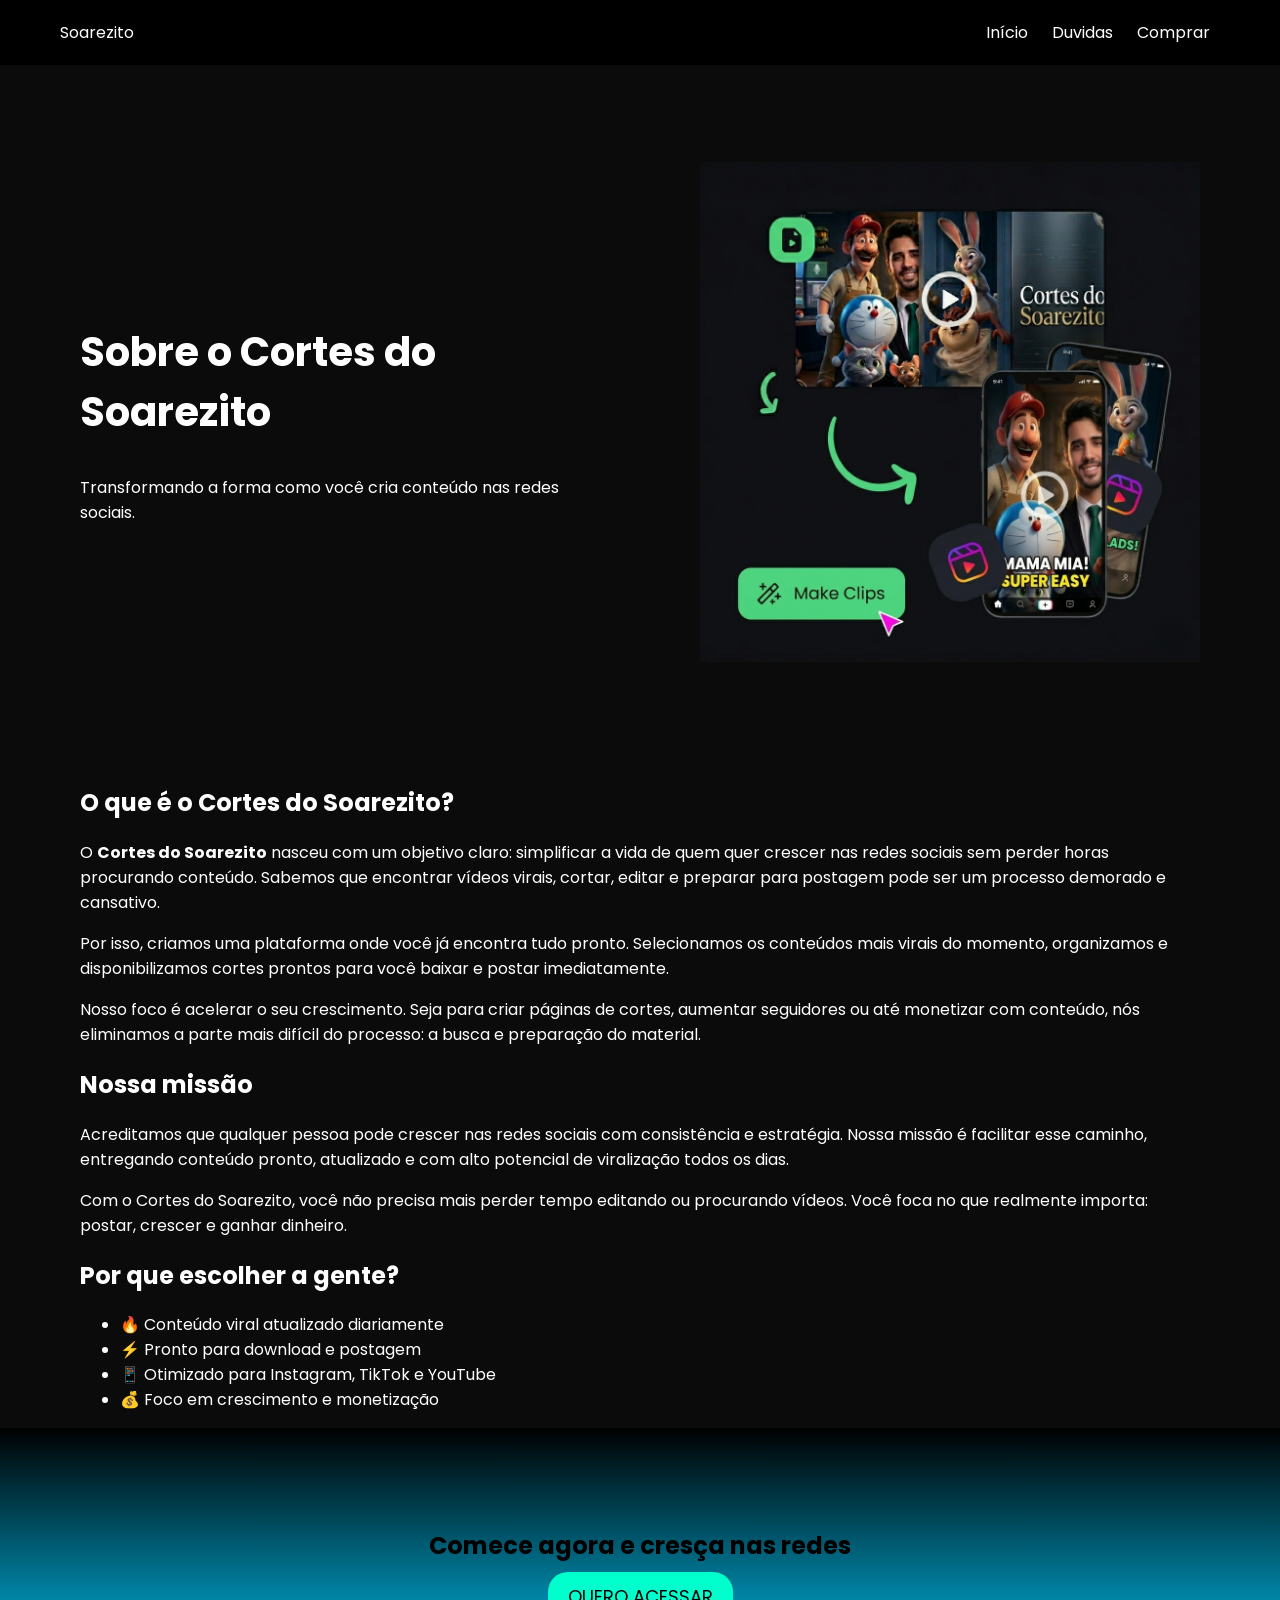
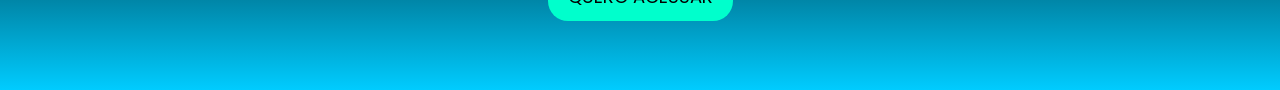
<file: sobre.html>
<!DOCTYPE html>
<html lang="pt-BR">
<head>
  <meta charset="UTF-8">
  <title>Sobre Soarezito</title>
  <meta name="viewport" content="width=device-width, initial-scale=1.0">

  <link rel="stylesheet" href="style.css">
  <link href="https://fonts.googleapis.com/css2?family=Poppins:wght@300;500;700&display=swap" rel="stylesheet">
</head>

<body>

<!-- 🔝 NAVBAR -->
<header class="navbar">
  <div class="logo">Soarezito</div>

 <nav>
  <a href="index.html">Início</a>
  <a href="index.html#faq">Duvidas</a>
  <a href="index.html#hero">Comprar</a>
</nav>

  
</header>

<!-- 🔥 HERO SOBRE -->
<section class="hero" style="min-height: 60vh;">
  <div class="hero-left">
    <h1>Sobre o Cortes do Soarezito</h1>
    <p>
      Transformando a forma como você cria conteúdo nas redes sociais.
    </p>
  </div>

  <div class="hero-right">
    <img src="img/imagemtopo.png" alt="">
  </div>
</section>

<!-- 🧠 SOBRE TEXTO -->
<section class="about">
  <div class="container">

    <h2>O que é o Cortes do Soarezito?</h2>

    <p>
      O <strong>Cortes do Soarezito</strong> nasceu com um objetivo claro: simplificar a vida de quem quer crescer nas redes sociais sem perder horas procurando conteúdo.
      Sabemos que encontrar vídeos virais, cortar, editar e preparar para postagem pode ser um processo demorado e cansativo.
    </p>

    <p>
      Por isso, criamos uma plataforma onde você já encontra tudo pronto. Selecionamos os conteúdos mais virais do momento, organizamos e disponibilizamos cortes prontos para você baixar e postar imediatamente.
    </p>

    <p>
      Nosso foco é acelerar o seu crescimento. Seja para criar páginas de cortes, aumentar seguidores ou até monetizar com conteúdo, nós eliminamos a parte mais difícil do processo: a busca e preparação do material.
    </p>

  </div>
</section>

<!-- 🚀 MISSÃO -->
<section class="about dark">
  <div class="container">

    <h2>Nossa missão</h2>

    <p>
      Acreditamos que qualquer pessoa pode crescer nas redes sociais com consistência e estratégia.
      Nossa missão é facilitar esse caminho, entregando conteúdo pronto, atualizado e com alto potencial de viralização todos os dias.
    </p>

    <p>
      Com o Cortes do Soarezito, você não precisa mais perder tempo editando ou procurando vídeos.
      Você foca no que realmente importa: postar, crescer e ganhar dinheiro.
    </p>

  </div>
</section>

<!-- 💡 DIFERENCIAL -->
<section class="about">
  <div class="container">

    <h2>Por que escolher a gente?</h2>

    <ul class="about-list">
      <li>🔥 Conteúdo viral atualizado diariamente</li>
      <li>⚡ Pronto para download e postagem</li>
      <li>📱 Otimizado para Instagram, TikTok e YouTube</li>
      <li>💰 Foco em crescimento e monetização</li>
    </ul>

  </div>
</section>

<!-- 🚀 CTA -->
<section class="cta">
  <h2>Comece agora e cresça nas redes</h2>
  <a href="https://pay.cakto.com.br/3bw7iz5_851744" class="btn primary big">QUERO ACESSAR</a>
</section>
</body>
</html>
</file>
<file: style.css>
body {
  margin: 0;
  font-family: 'Poppins';
  background: #0b0b0b;
  color: white;
}

/* NAVBAR */
.navbar {
  display: flex;
  justify-content: space-between;
  padding: 20px 60px;
  align-items: center;
  position: sticky;
  top: 0;
  background: #000;
}

.navbar a {
  margin: 0 10px;
  color: white;
  text-decoration: none;
}

/* HERO */
.hero {
  display: flex;
  padding: 80px;
  align-items: center;
  justify-content: space-between;
}.hero-right img {
  width: 500px;
}

.hero-left {
  max-width: 500px;
}

.hero h1 {
  font-size: 40px;
}

.input-box {
  display: flex;
  margin: 20px 0;
}

.input-box input {
  flex: 1;
  padding: 15px;
  border-radius: 10px 0 0 10px;
  border: none;
}


.input-box button {
  padding: 15px;
  background: #00ffcc;
  border: none;
}
/*botão do inicio*/
.cta-box {
  margin: 25px 0;
}

/* botão maior */
.big {
  font-size: 18px;
  padding: 18px 35px;
}

/* efeito pulse (chama atenção) */
.pulse {
  animation: pulse 1.5s infinite;
}

@keyframes pulse {
  0% {
    transform: scale(1);
    box-shadow: 0 0 0 0 rgba(0,255,204, 0.7);
  }
  70% {
    transform: scale(1.05);
    box-shadow: 0 0 0 15px rgba(0,255,204, 0);
  }
  100% {
    transform: scale(1);
  }
}
/* BOTÕES */
.btn {
  padding: 12px 20px;
  border-radius: 20px;
  text-decoration: none;
}

.primary {
  background: #00ffcc;
  color: black;
}

/* BENEFITS */
.benefits {
  padding: 80px;
  text-align: center;
}

.benefits-grid {
  display: flex;
  gap: 20px;
  justify-content: center;
}

.benefit {
  background: #111;
  padding: 20px;
  border-radius: 10px;
}

/* SPLIT */
.split {
  display: flex;
  padding: 80px;
  gap: 40px;
  align-items: center;
}

.reverse {
  flex-direction: row-reverse;
}

.split img {
  width: 400px;
} /*imagens em movimento*/
.creators {
  overflow: hidden;
  padding: 40px 0;
  
}

/* container */
.carousel {
  width: 100%;
  overflow: hidden;
}

/* trilho animado */
.carousel-track {
  display: flex;
  gap: 40px;
  width: max-content;
  animation: scroll 20s linear infinite;
}

/* animação infinita */
@keyframes scroll {
  from {
    transform: translateX(0);
  }
  to {
    transform: translateX(-50%);
  }
}

/* card */
.creator {
  text-align: center;
  min-width: 120px;
}

/* imagem redonda */
.creator img {
  width: 70px;
  height: 70px;
  border-radius: 50%;
  margin-bottom: 8px;
  object-fit: cover;
}

/* nome */
.creator p {
  font-size: 14px;
  margin: 0;
}

/* seguidores */
.creator span {
  font-size: 12px;
  color: #aaa;
}

/* FEATURES */
.features {
  padding: 80px;
  text-align: center;
}

.grid {
  display: grid;
  grid-template-columns: repeat(2, 1fr);
  gap: 20px;
}

.card {
  background: #111;
  padding: 20px;
}

.faq {
  padding: 80px 20px;
  max-width: 800px;
  margin: auto;
}

.faq h2 {
  text-align: center;
  margin-bottom: 40px;
}

.faq-item {
  background: #111;
  border-radius: 12px;
  margin-bottom: 15px;
  overflow: hidden;
  transition: 0.3s;
  border: 1px solid #222;
}

.faq-item:hover {
  border-color: #00ffcc;
}

.q {
  padding: 18px 20px;
  cursor: pointer;
  font-weight: 500;
  position: relative;
}

/* seta */
.q::after {
  content: "▼";
  position: absolute;
  right: 20px;
  transition: 0.3s;
}

/* quando ativo */
.faq-item.active .q::after {
  transform: rotate(180deg);
}

.a {
  max-height: 0;
  overflow: hidden;
  padding: 0 20px;
  color: #aaa;
  transition: all 0.4s ease;
}

.faq-item.active .a {
  max-height: 200px;
  padding: 15px 20px 20px;
}

/* CTA */
.cta {
  text-align: center;
  padding: 80px;
  background: linear-gradient(#000000, #00ccff);
  color: black;
}
.cta .btn:hover {
  transform: scale(1.1);
  background: #111;
  box-shadow: 0 15px 40px rgba(0,0,0,0.6);
}@keyframes pulseDark {
  0% {
    box-shadow: 0 0 0 0 rgba(0,0,0,0.5);
  }
  70% {
    box-shadow: 0 0 0 15px rgba(0,0,0,0);
  }
  100% {
    box-shadow: 0 0 0 0 rgba(0,0,0,0);
  }
}

/*parte de comentários*/
/* TESTIMONIALS */
.testimonials {
  padding: 80px 20px;
  text-align: center;
  background: #0b0b0b;
}

.testimonials h2 {
  margin-bottom: 50px;
}

.testimonials-grid {
  display: flex;
  justify-content: center;
  gap: 30px;
  flex-wrap: wrap;
}

/* card */
.testimonial {
  background: #111;
  padding: 25px;
  border-radius: 15px;
  max-width: 300px;
  text-align: left;
  border: 1px solid #222;
  transition: 0.3s;
}

.testimonial:hover {
  transform: translateY(-10px);
  border-color: #00ffcc;
}

/* texto */
.testimonial p {
  color: #aaa;
  font-size: 14px;
  margin-bottom: 20px;
}

/* user */
.user {
  display: flex;
  align-items: center;
  gap: 10px;
}

.user img {
  width: 40px;
  height: 40px;
  border-radius: 50%;
}

.user strong {
  display: block;
  font-size: 14px;
}

.user span {
  font-size: 12px;
  color: #777;
}
/*seção quem está com duvidas do produto reforçando a compra*/
.container {
  width: min(1120px, calc(100% - 40px));
  margin: 0 auto;
}

.narrow {
  max-width: 820px;
  margin: 0 auto;
  text-align: center;
}

.tag,
.section-tag,
.dark-tag {
  
  display: inline-block;
  padding: 8px 14px;
  border-radius: 999px;
  font-size: 13px;
  font-weight: 600;
  margin-bottom: 18px;
  background: rgba(0, 255, 204, 0.1);
  color: #00ffcc;
  border: 1px solid rgba(0, 255, 204, 0.2);
}

.dark-tag {
  background: rgba(0, 0, 0, 0.12);
  color: #041412;
  border-color: rgba(0, 0, 0, 0.15);
}

.hero-subtitle {
  font-size: 1.3rem;
  font-weight: 600;
  line-height: 1.5;
  color: #fff;
  margin-bottom: 12px;
}

.hero-description {
  color: #a9b0bd;
  line-height: 1.8;
  margin-bottom: 22px;
}

.hero-mini-benefits {
  display: grid;
  gap: 10px;
  margin: 22px 0 28px;
}

.hero-mini-benefits span {
  color: #e9edf3;
  font-size: 15px;
}

.price-inline {
  display: flex;
  flex-wrap: wrap;
  gap: 10px 16px;
  align-items: center;
  margin-top: 18px;
}

.old-price {
  color: #7f8794;
  text-decoration: line-through;
}

.new-price {
  color: #00ffcc;
  font-weight: 700;
}

.lifetime {
  color: #fff;
  background: #131313;
  padding: 6px 12px;
  border-radius: 999px;
  border: 1px solid #222;
}

.pain-section,
.belief-break,
.deliver-section,
.bonus-section,
.offer-section,
.guarantee-section {
  padding: 90px 20px;
}

.pain-section,
.deliver-section,
.guarantee-section {
  background: #0b0b0b;
}

.belief-break,
.bonus-section {
  background: #0f1014;
}

.pain-section h2,
.belief-break h2,
.deliver-section h2,
.bonus-section h2,
.offer-section h2,
.guarantee-section h2 {
  margin-bottom: 18px;
  font-size: clamp(28px, 4vw, 44px);
  line-height: 1.2;
}

.pain-grid,
.deliver-grid,
.bonus-grid {
  display: grid;
  grid-template-columns: repeat(3, 1fr);
  gap: 24px;
  margin-top: 35px;
}

.pain-card,
.deliver-card,
.bonus-card {
  background: linear-gradient(180deg, #121318, #0d0e12);
  border: 1px solid #23252c;
  border-radius: 22px;
  padding: 28px;
  box-shadow: 0 10px 30px rgba(0, 0, 0, 0.2);
}

.pain-card p,
.deliver-card p,
.belief-break p,
.guarantee-section p {
  color: #aeb5c2;
  line-height: 1.8;
}

.deliver-card h3 {
  margin-bottom: 12px;
  font-size: 20px;
}

.bonus-card {
  text-align: center;
  font-weight: 600;
  color: #fff;
}

.offer-section {
  background:
    radial-gradient(circle at top, rgba(0, 255, 204, 0.12), transparent 35%),
    #0b0b0b;
}

.offer-box {
  margin-top: 30px;
  background: linear-gradient(180deg, #121318, #0b0d10);
  border: 1px solid #252933;
  border-radius: 28px;
  padding: 40px 28px;
  box-shadow: 0 18px 60px rgba(0, 0, 0, 0.35);
}

.offer-old {
  color: #818898;
  text-decoration: line-through;
  margin-bottom: 6px;
  font-size: 20px;
}

.offer-now {
  color: #dce3ef;
  margin-bottom: 8px;
}

.offer-price {
  font-size: clamp(44px, 7vw, 76px);
  line-height: 1;
  font-weight: 700;
  color: #00ffcc;
  margin-bottom: 10px;
}

.offer-info {
  color: #fff;
  font-size: 18px;
  margin-bottom: 28px;
}

.offer-btn {
  display: inline-block;
  background: linear-gradient(45deg, #00ffcc, #00ccff);
  color: #041412;
  font-weight: 800;
  padding: 18px 34px;
  border-radius: 999px;
  text-decoration: none;
  box-shadow: 0 16px 40px rgba(0, 255, 204, 0.25);
  transition: transform .25s ease, box-shadow .25s ease;
}

.offer-btn:hover {
  transform: translateY(-2px) scale(1.03);
  box-shadow: 0 20px 46px rgba(0, 255, 204, 0.32);
}

.offer-warning {
  margin-top: 14px;
  color: #f5c76d;
  font-size: 14px;
}

.cta-final-btn {
  display: inline-block;
  margin-top: 22px;
  background: #000;
  color: #00ffcc;
  text-decoration: none;
  font-weight: 800;
  padding: 18px 34px;
  border-radius: 999px;
  box-shadow: 0 16px 38px rgba(0, 0, 0, 0.28);
  transition: transform .25s ease, box-shadow .25s ease, background .25s ease;
}

.cta-final-btn:hover {
  transform: translateY(-2px) scale(1.03);
  background: #0f0f0f;
  box-shadow: 0 18px 44px rgba(0, 0, 0, 0.38);
}
/* ===== CTA FINAL EXCLUSIVO ===== */

.cta-section-exclusive {
  background: #000;
  padding: 100px 20px;
  text-align: center;
}

.cta-section-exclusive h2 {
  color: #fff;
  font-size: 32px;
  margin: 20px 0;
}

.cta-section-exclusive p {
  color: #aaa;
  max-width: 600px;
  margin: 0 auto 30px;
  line-height: 1.6;
}

/* BOTÃO EXCLUSIVO */
.cta-btn-exclusive {
  display: inline-block;
  padding: 18px 40px;
  border-radius: 40px;
  font-weight: 800;
  font-size: 16px;
  text-decoration: none;

  /* padrão do site */
  background: linear-gradient(45deg, #00ccff, #00ffcc);
  color: #041412;

  /* destaque */
  box-shadow: 0 15px 40px rgba(0, 204, 255, 0.4);

  transition: all 0.3s ease;

  /* animação */
  animation: pulseExclusive 1.5s infinite;
}

/* hover */
.cta-btn-exclusive:hover {
  transform: scale(1.08);
  box-shadow: 0 20px 50px rgba(0, 204, 255, 0.6);
}

/* animação exclusiva */
@keyframes pulseExclusive {
  0% {
    transform: scale(1);
    box-shadow: 0 0 0 0 rgba(0, 204, 255, 0.6);
  }
  70% {
    transform: scale(1.06);
    box-shadow: 0 0 0 20px rgba(0, 204, 255, 0);
  }
  100% {
    transform: scale(1);
  }
}
@media (max-width: 900px) {
  .pain-grid,
  .deliver-grid,
  .bonus-grid {
    grid-template-columns: 1fr;
  }

  .price-inline {
    justify-content: center;
  }
}
/* ===== NOTIFICAÇÃO FIXA EXCLUSIVA ===== */
.live-notification-exclusive {
  position: fixed;
  left: 20px;
  bottom: 20px;
  z-index: 9999;

  display: flex;
  align-items: center;
  gap: 12px;

  min-width: 260px;
  max-width: 320px;
  padding: 12px 14px;

  background: rgba(10, 10, 10, 0.95);
  border: 1px solid #222;
  border-radius: 14px;
  box-shadow: 0 10px 30px rgba(0, 0, 0, 0.35);

  opacity: 0;
  visibility: hidden;
  transform: translateY(30px);
  transition: opacity 0.4s ease, transform 0.4s ease, visibility 0.4s ease;
}

.live-notification-exclusive.show {
  opacity: 1;
  visibility: visible;
  transform: translateY(0);
}

.live-notification-avatar {
  width: 42px;
  height: 42px;
  border-radius: 50%;
  flex-shrink: 0;
  background: linear-gradient(45deg, #00ccff, #00ffcc);
}

.live-notification-content {
  display: flex;
  flex-direction: column;
  line-height: 1.3;
}

.live-notification-content strong {
  color: #fff;
  font-size: 14px;
}

.live-notification-content span {
  color: #b8b8b8;
  font-size: 12px;
}

@media (max-width: 600px) {
  .live-notification-exclusive {
    left: 12px;
    right: 12px;
    bottom: 12px;
    min-width: auto;
    max-width: none;
  }
}
/* CENTRALIZAR TITULOS DESSAS SEÇÕES */
.pain-section .container,
.deliver-section .container,
.bonus-section .container {
  text-align: center;
}.split-video {
  width: 400px;
  border-radius: 15px;
  object-fit: cover;
}@media (max-width: 900px) {
  .split-video {
    width: 100%;
    max-width: 300px;
  }
}

/* RESPONSIVE */
@media (max-width: 900px) {

  .hero {
    flex-direction: column;
    text-align: center;
    padding: 40px 20px;
  }

  .hero-right img {
    width: 100%;
    max-width: 300px;
    margin-top: 20px;
  }

  .split {
    flex-direction: column;
    padding: 40px 20px;
    text-align: center;
  }

  .split img {
    width: 100%;
    max-width: 300px;
  }

  .benefits-grid {
    flex-direction: column;
  }

  .grid {
    grid-template-columns: 1fr;
  }

  .navbar {
    padding: 20px;
    flex-direction: column;
    gap: 10px;
  }

}
</file>
